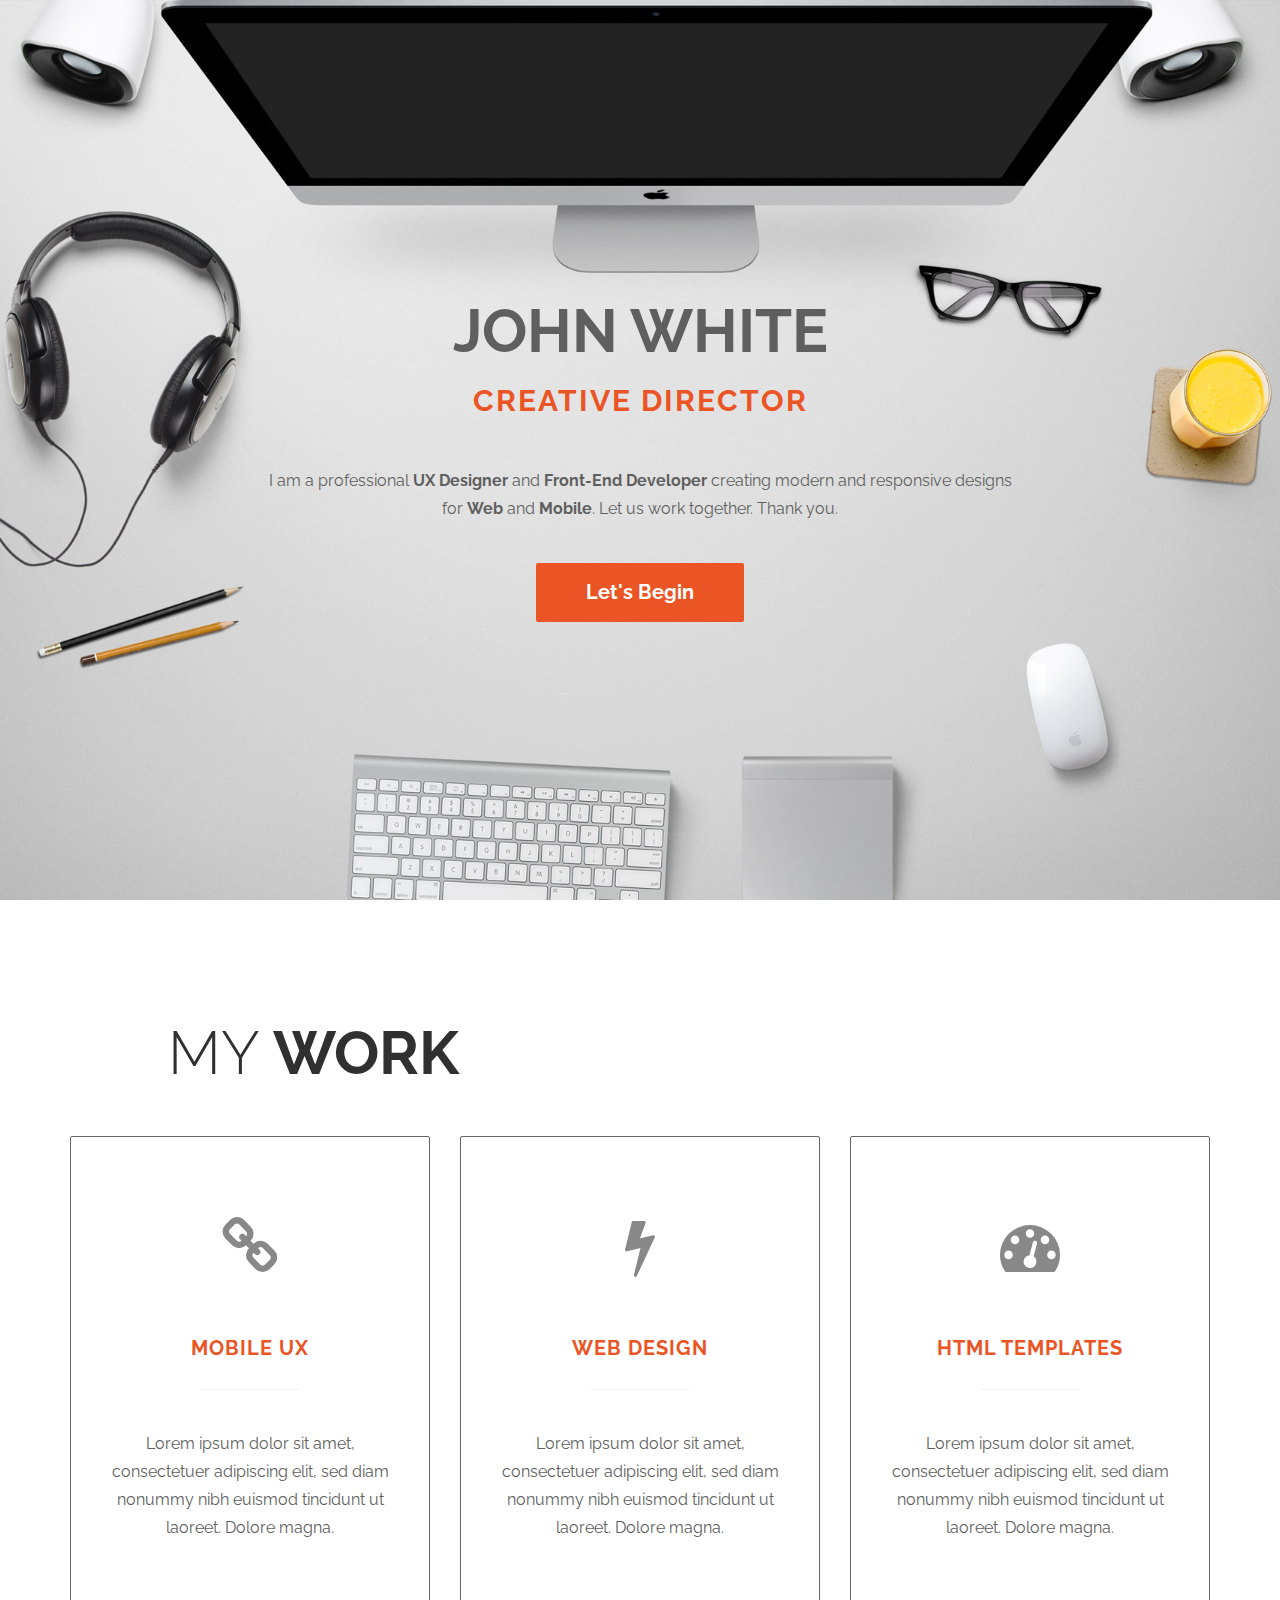
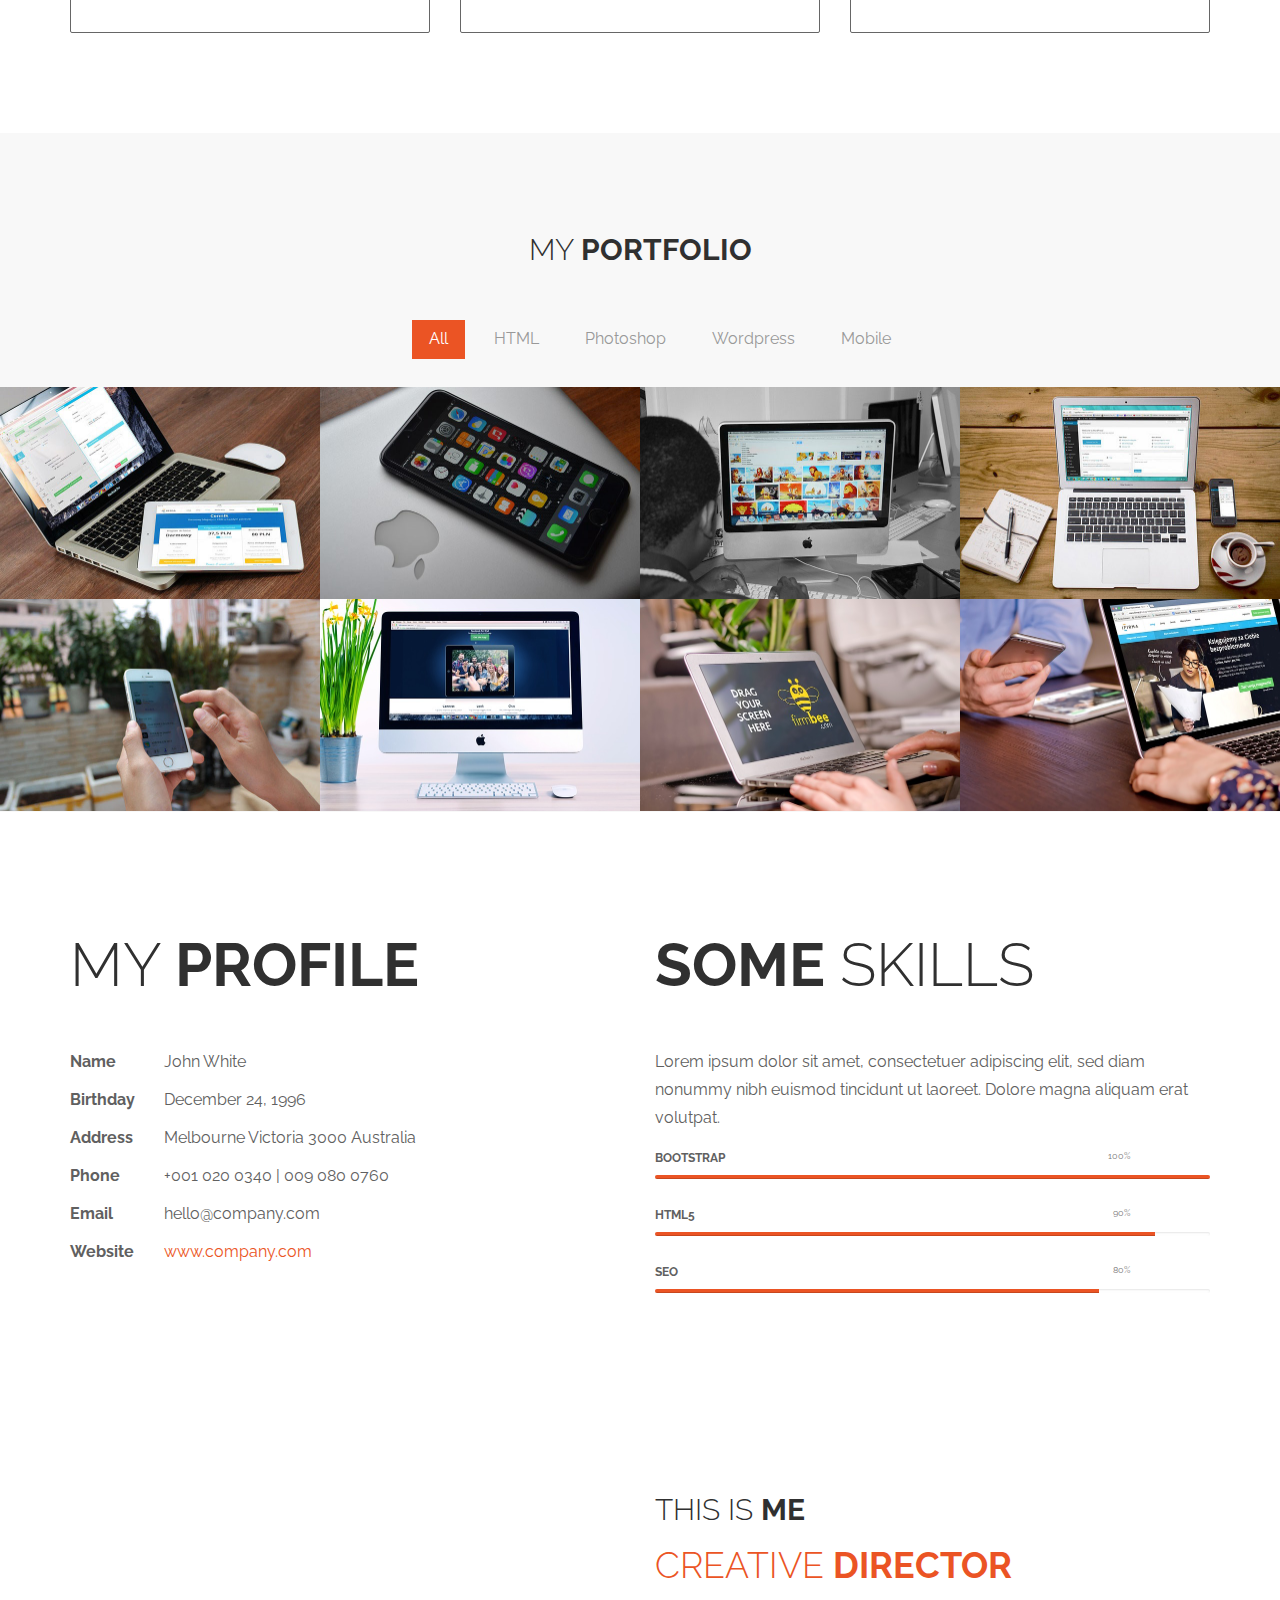
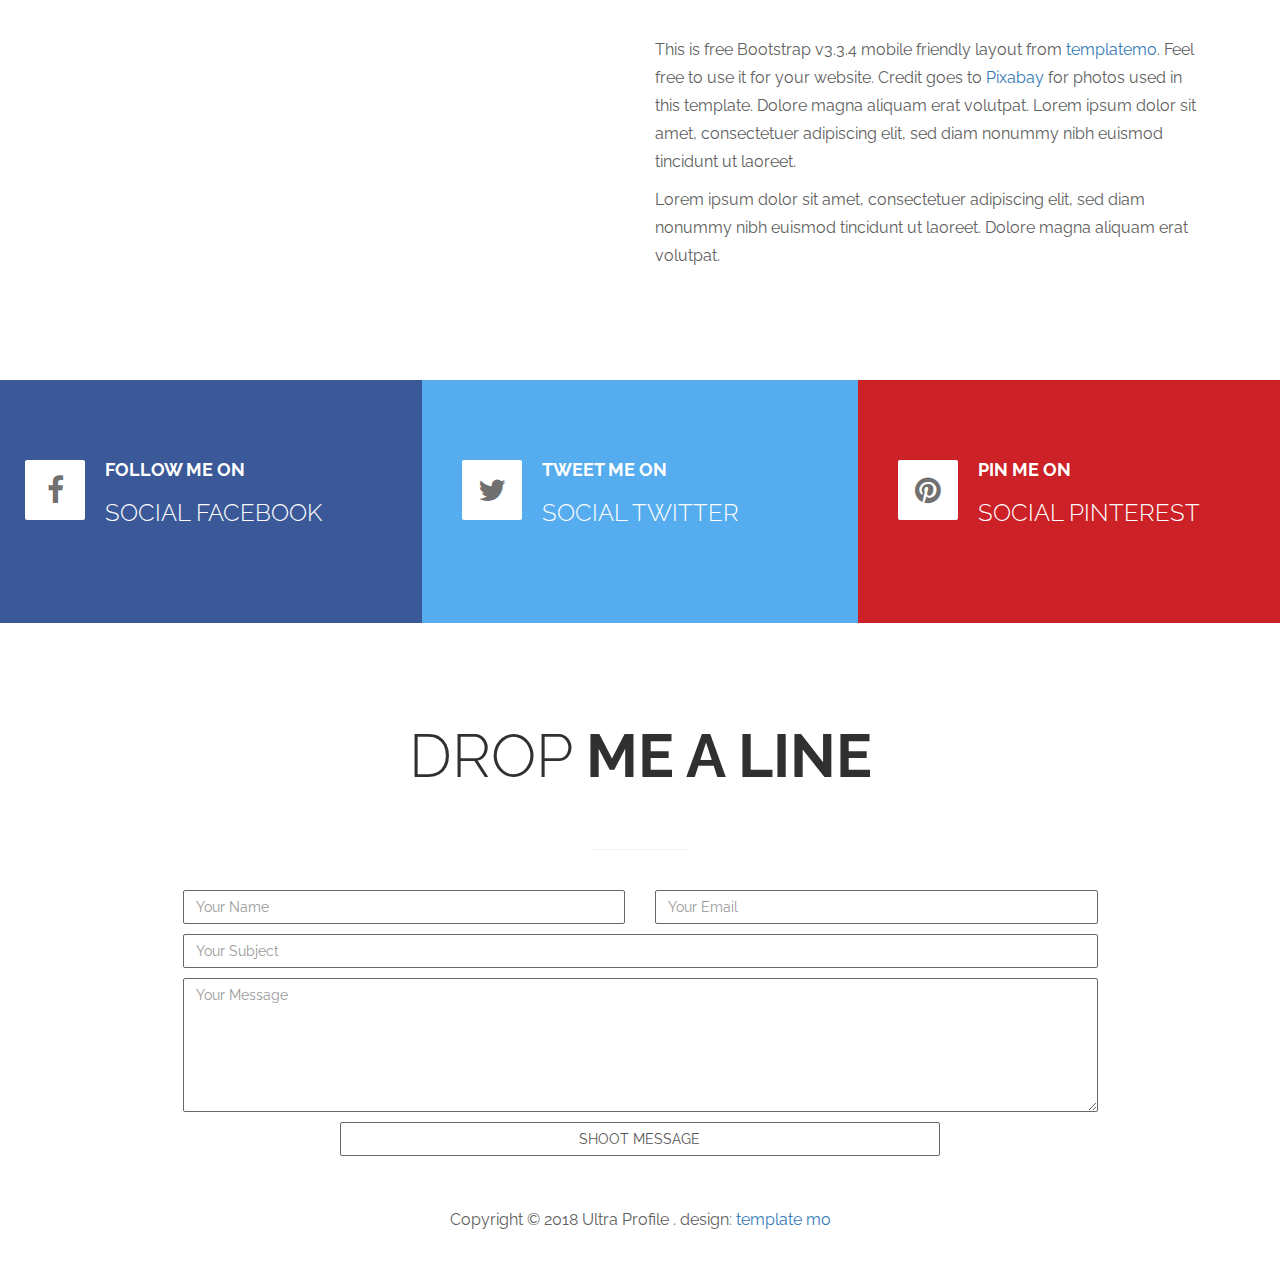
<file: templatemo_464_ultra_profile/index.html>
<!DOCTYPE html>
<html lang="en">
<head>
	<meta charset="utf-8">
	<meta http-equiv="X-UA-Compatible" content="IE=Edge">
	<meta name="viewport" content="width=device-width, initial-scale=1">
	<meta name="keywords" content="">
	<meta name="description" content="">
	<!-- SITE TITLE -->
	<title>Ultra Profile HTML5 Template</title>

	<!-- STYLESHEETS -->
	<link rel="stylesheet" href="css/bootstrap.min.css">
	<link rel="stylesheet" href="css/font-awesome.min.css">
	<link rel="stylesheet" href="css/templatemo-style.css">
	<link href='//fonts.googleapis.com/css?family=Raleway:400,300,600,700' rel='stylesheet' type='text/css'>
<!-- 

Ultra Profile

https://templatemo.com/tm-464-ultra-profile

-->
</head>
<body data-spy="scroll" data-target="#rock-navigation">
	<!-- START NAVIGATION -->
	<div class="navbar navbar-default bs-dos-nav navbar-fixed-top sticky-navigation" role="navigation">
		<div class="container">

			<div class="navbar-header">
				<button class="navbar-toggle" data-toggle="collapse" data-target="#rock-navigation">
					<span class="icon icon-bar"></span>
					<span class="icon icon-bar"></span>
					<span class="icon icon-bar"></span>
				</button>
				<a href="#" class="navbar-brand">Ultra Profile</a>
			</div>
			<nav class="collapse navbar-collapse" id="rock-navigation">
				<ul class="nav navbar-nav navbar-right main-navigation text-uppercase">
					<li><a href="#home" class="smoothScroll">Home</a></li>
					<li><a href="#work" class="smoothScroll">My Work</a></li>
					<li><a href="#portfolio" class="smoothScroll">Portfolio</a></li>
					<li><a href="#resume" class="smoothScroll">Resume</a></li>
					<li><a href="#about" class="smoothScroll">About</a></li>
					<li><a href="#contact" class="smoothScroll">Contact</a></li>
				</ul>
			</nav>

		</div>
	</div>
	<!-- END NAVIGATION -->

	<!-- START HOME -->
	<section id="home" class="templatemo-home">
		<div class="container">
			<div class="row">
				<div class="col-md-2 col-sm-1"></div>
				<div class="col-md-8 col-sm-10">
					<h1 class="tm-home-title"><strong>John White</strong></h1>
					<h2 class="tm-home-subtitle">Creative Director</h2>
					<p>I am a professional <strong>UX Designer</strong> and <strong>Front-End Developer</strong> creating modern and responsive designs for <strong>Web</strong> and <strong>Mobile</strong>. Let us work together. Thank you.</p>
					<a href="#work" class="btn btn-default smoothScroll tm-view-more-btn">Let's Begin</a>
				</div>
				<div class="col-md-2 col-sm-1"></div>
			</div>
		</div>
	</section>
	<!-- END HOME -->

	<!-- START work -->
	<section id="work" class="tm-padding-top-bottom-100">
		<div class="container">
			<div class="row">
				<div class="col-md-offset-1 col-md-11">
					<h2 class="title">My <strong>Work</strong></h2>						
				</div>
				<div class="col-md-4 col-sm-4">
					<div class="work-wrapper">
						<i class="fa fa-link"></i>
						<h3 class="text-uppercase tm-work-h3">Mobile UX</h3>
						<hr>
						<p>Lorem ipsum dolor sit amet, consectetuer adipiscing elit, sed diam nonummy nibh euismod tincidunt ut laoreet. Dolore magna.</p>
					</div>
				</div>
				<div class="col-md-4 col-sm-4">
					<div class="work-wrapper">
						<i class="fa fa-flash"></i>
						<h3 class="text-uppercase tm-work-h3">Web Design</h3>
						<hr>
						<p>Lorem ipsum dolor sit amet, consectetuer adipiscing elit, sed diam nonummy nibh euismod tincidunt ut laoreet. Dolore magna.</p>
					</div>
				</div>
				<div class="col-md-4 col-sm-4">
					<div class="work-wrapper">
						<i class="fa fa-dashboard"></i>
						<h3 class="text-uppercase tm-work-h3">HTML Templates</h3>
						<hr>
						<p>Lorem ipsum dolor sit amet, consectetuer adipiscing elit, sed diam nonummy nibh euismod tincidunt ut laoreet. Dolore magna.</p>
					</div>
				</div>
			</div>
		</div>
	</section>
	<!-- END work -->

	<!-- START PORTFOLIO -->
	<section id="portfolio" class="tm-portfolio">
		<div class="container">
			<div class="row">
				<div class="col-md-12 wow bounce">
					<div class="title">
						<h2 class="tm-portfolio-title">My <strong>Portfolio</strong></h2>
					</div>

					<!-- START ISO SECTION -->
					<div class="iso-section">
						<ul class="filter-wrapper clearfix">
							<li><a href="#" class="opc-main-bg selected" data-filter="*">All</a></li>
							<li><a href="#" class="opc-main-bg" data-filter=".html">HTML</a></li>
							<li><a href="#" class="opc-main-bg" data-filter=".photoshop">Photoshop</a></li>
							<li><a href="#" class="opc-main-bg" data-filter=".wordpress">Wordpress</a></li>
							<li><a href="#" class="opc-main-bg" data-filter=".mobile">Mobile</a></li>
						</ul>
						<div class="iso-box-section">
							<div class="iso-box-wrapper col4-iso-box">
								<div class="iso-box html photoshop wordpress mobile col-md-3 col-sm-3 col-xs-12">
									<div class="portfolio-thumb">
										<img src="images/portfolio-img1.jpg" class="fluid-img" alt="portfolio img">
										<div class="portfolio-overlay">
											<h3 class="portfolio-item-title">UX Design</h3>
											<p>Lorem ipsum dolor sit amet, consectetuer adipiscing elit, sed diam nonumm.</p>
										</div>
									</div>
								</div>
								<div class="iso-box html wordpress mobile col-md-3 col-sm-3 col-xs-12">
									<div class="portfolio-thumb">
										<img src="images/portfolio-img2.jpg" class="fluid-img" alt="portfolio img">
										<div class="portfolio-overlay">
											<h3 class="portfolio-item-title">UX Design</h3>
											<p>Lorem ipsum dolor sit amet, consectetuer adipiscing elit, sed diam nonumm.</p>
										</div>
									</div>
								</div>
								<div class="iso-box wordpress col-md-3 col-sm-3 col-xs-12">
									<div class="portfolio-thumb">
										<img src="images/portfolio-img3.jpg" class="fluid-img" alt="portfolio img">
										<div class="portfolio-overlay">
											<h3 class="portfolio-item-title">UX Design</h3>
											<p>Lorem ipsum dolor sit amet, consectetuer adipiscing elit, sed diam nonumm.</p>
										</div>
									</div>
								</div>
								<div class="iso-box html mobile col-md-3 col-sm-3 col-xs-12">
									<div class="portfolio-thumb">
										<img src="images/portfolio-img4.jpg" class="fluid-img" alt="portfolio img">
										<div class="portfolio-overlay">
											<h3 class="portfolio-item-title">UX Design</h3>
											<p>Lorem ipsum dolor sit amet, consectetuer adipiscing elit, sed diam nonumm.</p>
										</div>
									</div>
								</div>
								<div class="iso-box wordpress col-md-3 col-sm-3 col-xs-12">
									<div class="portfolio-thumb">
										<img src="images/portfolio-img5.jpg" class="fluid-img" alt="portfolio img">
										<div class="portfolio-overlay">
											<h3 class="portfolio-item-title">UX Design</h3>
											<p>Lorem ipsum dolor sit amet, consectetuer adipiscing elit, sed diam nonumm.</p>
										</div>
									</div>
								</div>
								<div class="iso-box html photoshop col-md-3 col-sm-3 col-xs-12">
									<div class="portfolio-thumb">
										<img src="images/portfolio-img6.jpg" class="fluid-img" alt="portfolio img">
										<div class="portfolio-overlay">
											<h3 class="portfolio-item-title">UX Design</h3>
											<p>Lorem ipsum dolor sit amet, consectetuer adipiscing elit, sed diam nonumm.</p>
										</div>
									</div>
								</div>
								<div class="iso-box photoshop col-md-3 col-sm-3 col-xs-12">
									<div class="portfolio-thumb">
										<img src="images/portfolio-img7.jpg" class="fluid-img" alt="portfolio img">
										<div class="portfolio-overlay">
											<h3 class="portfolio-item-title">UX Design</h3>
											<p>Lorem ipsum dolor sit amet, consectetuer adipiscing elit, sed diam nonumm.</p>
										</div>
									</div>
								</div>
								<div class="iso-box wordpress col-md-3 col-sm-3 col-xs-12">
									<div class="portfolio-thumb">
										<img src="images/portfolio-img8.jpg" class="fluid-img" alt="portfolio img">
										<div class="portfolio-overlay">
											<h3 class="portfolio-item-title">UX Design</h3>
											<p>Lorem ipsum dolor sit amet, consectetuer adipiscing elit, sed diam nonumm.</p>
										</div>
									</div>
								</div>
							</div>
						</div>
					</div>
				</div>
			</div>
		</div>
	</section>
	<!-- END PORTFOLIO -->

	<!-- START RESUME -->
	<section id="resume" class="tm-padding-top-bottom-100">
		<div class="container">
			<div class="row">
				<div class="col-md-6 col-sm-6">					
					<h2 class="title">My <strong>Profile</strong></h2>
					<p><span class="tm-info-label">Name</span> John White</p>
					<p><span class="tm-info-label">Birthday</span> December 24, 1996</p>
					<p><span class="tm-info-label">Address</span> Melbourne Victoria 3000 Australia</p>
					<p><span class="tm-info-label">Phone</span> +001 020 0340 | 009 080 0760</p>
					<p><span class="tm-info-label">Email</span> hello@company.com</p>
					<p><span class="tm-info-label">Website</span> <a href="#" class="tm-red-text">www.company.com</a></p>
				</div>
				<div class="col-md-6 col-sm-6">
					<h2 class="title"><strong>Some</strong> Skills</h2>
					<p>Lorem ipsum dolor sit amet, consectetuer adipiscing elit, sed diam nonummy nibh euismod tincidunt ut laoreet. Dolore magna aliquam erat volutpat.</p>
					<h4 class="tm-progress-label">Bootstrap <small class="progress-percent-small">100%</small></h4>
					<div class="progress tm-progress">
						<div class="progress-bar progress-bar-danger" role="progressbar" aria-valuenow="100" aria-valuemin="0" aria-valuemax="100" style="width: 100%;"></div>
					</div>
					<h4 class="tm-progress-label">HTML5 <small class="progress-percent-small">90%</small></h4>
					<div class="progress tm-progress">
						<div class="progress-bar progress-bar-danger" role="progressbar" aria-valuenow="90" aria-valuemin="0" aria-valuemax="100" style="width: 90%;"></div>
					</div>
					<h4 class="tm-progress-label">SEO <small class="progress-percent-small">80%</small></h4>
					<div class="progress tm-progress">
						<div class="progress-bar progress-bar-danger" role="progressbar" aria-valuenow="80" aria-valuemin="0" aria-valuemax="100" style="width: 80%;"></div>
					</div>
				</div>
			</div>
		</div>
	</section>
	<!-- END RESUME -->

	<!-- START ABOUT -->
	<section id="about" class="tm-about">
		<div class="container">
			<div class="row">
				<div class="col-md-offset-6 col-md-6 col-sm-offset-6 col-sm-7">
					<div class="title">
						<h2>This is <strong>me</strong></h2>
						<h1 class="tm-red-text">Creative <strong>Director</strong></h1>
					</div>
					<p>This is free Bootstrap v3.3.4 mobile friendly layout from <a rel="nofollow" href="https://templatemo.com">templatemo</a>. Feel free to use it for your website. Credit goes to <a rel="nofollow" href="https://pixabay.com">Pixabay</a> for photos used in this template. Dolore magna aliquam erat volutpat. Lorem ipsum dolor sit amet, consectetuer adipiscing elit, sed diam nonummy nibh euismod tincidunt ut laoreet.</p>
					<p>Lorem ipsum dolor sit amet, consectetuer adipiscing elit, sed diam nonummy nibh euismod tincidunt ut laoreet. Dolore magna aliquam erat volutpat.</p>
				</div>
			</div>
		</div>
	</section>
	<!-- END ABOUT -->

	<!-- START SOCIAL -->
	<section id="social" class="tm-social">
		<div class="container">
			<div class="row">
				<div class="col-md-4 col-sm-4 wow rotateInUpLeft" data-wow-delay="0.3s">
					<div class="media facebook">
						<a href="#">
							<div class="media-object pull-left">
								<i class="fa fa-facebook"></i>
							</div>
							<div class="media-body">
								<h4 class="media-heading tm-social-title">Follow me on</h4>
								<h3>Social Facebook</h3>
							</div>
						</a>
					</div>
				</div>
				<div class="col-md-4 col-sm-4 wow rotateInUpLeft" data-wow-delay="0.6s">
					<div class="media twitter">
						<a href="#">
							<div class="media-object pull-left">
								<i class="fa fa-twitter"></i>
							</div>
							<div class="media-body">
								<h4 class="media-heading tm-social-title">Tweet me on</h4>
								<h3>Social Twitter</h3>
							</div>
						</a>
					</div>
				</div>
				<div class="col-md-4 col-sm-4 wow rotateInUpLeft" data-wow-delay="0.9s">
					<div class="media pinterest">
						<a href="#">
							<div class="media-object pull-left">
								<i class="fa fa-pinterest"></i>
							</div>
							<div class="media-body">
								<h4 class="media-heading tm-social-title">Pin me on</h4>
								<h3>Social Pinterest</h3>
							</div>
						</a>
					</div>
				</div>
			</div>
		</div>
	</section>
	<!-- END SOCIAL -->

	<!-- START CONTACT -->
	<section id="contact" class="tm-contact">
		<div class="container">
			<div class="row">
				<div class="col-md-12">					
					<h2 class="title">Drop <strong>me a line</strong></h2>
					<hr>					
				</div>
				<div class="col-md-1 col-sm-1"></div>
				<div class="col-md-10 col-sm-10">
					<form action="#" method="post">
						<div class="col-md-6 col-sm-6">
							<input class="form-control" type="text" placeholder="Your Name">
						</div>
						<div class="col-md-6 col-sm-6">
							<input class="form-control" type="email" placeholder="Your Email">
						</div>
						<div class="col-md-12 col-sm-12">
							<input class="form-control" type="text" placeholder="Your Subject">
							<textarea class="form-control" placeholder="Your Message" rows="6"></textarea>
						</div>
						<div class="col-md-offset-2 col-md-8 col-sm-offset-2 col-sm-8">
							<input class="form-control" type="submit" value="SHOOT MESSAGE">
						</div>
					</form>
				</div>
				<div class="col-md-1 col-sm-1"></div>
				<div class="col-md-12 col-sm-12">
					<p>Copyright &copy; 2018 Ultra Profile
                    . design: <a rel="nofollow noopener" href="https://templatemo.com">template mo</a></p>
				</div>
			</div>
		</div>
	</section>
	<!-- END CONTACT -->
	<script src="js/jquery.js"></script>
	<script src="js/bootstrap.min.js"></script>
	<script src="js/smoothscroll.js"></script>
	<script src="js/jquery.nav.js"></script>
	<script src="js/isotope.js"></script>
	<script src="js/imagesloaded.min.js"></script>
	<script src="js/custom.js"></script>
</body>
</html>
</file>
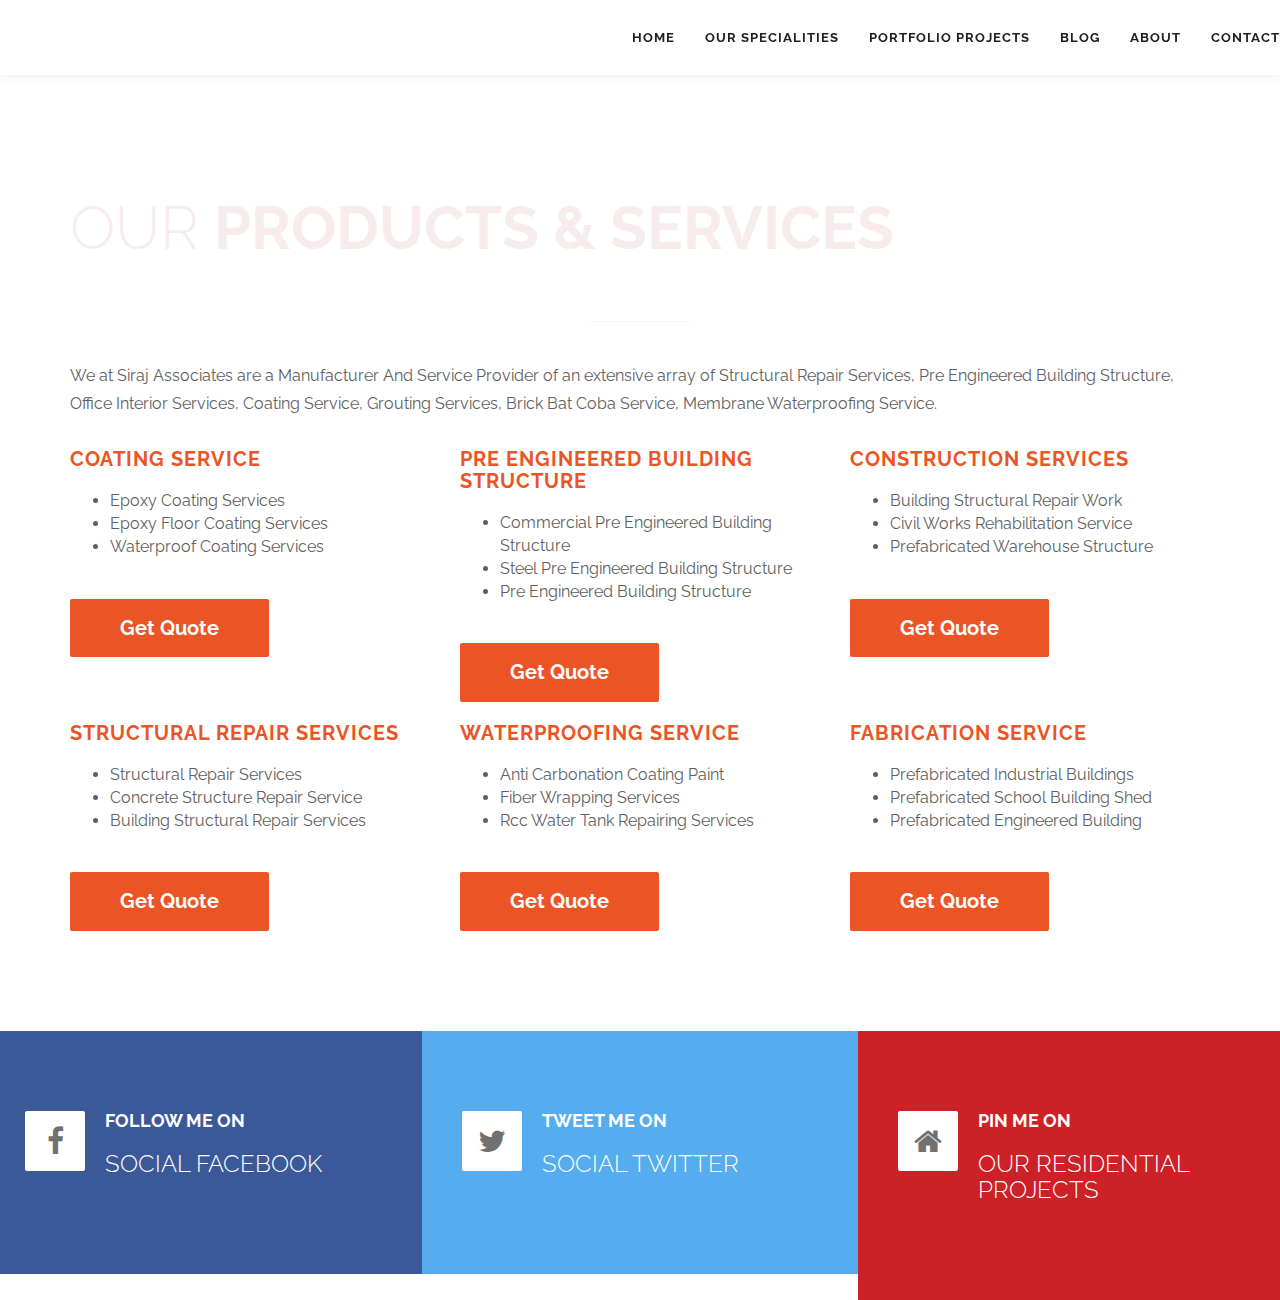
<file: product.html>
<!DOCTYPE html>
<html lang="en">
<head>
    <meta charset="utf-8">
    <meta http-equiv="X-UA-Compatible" content="IE=Edge">
    <meta name="viewport" content="width=device-width, initial-scale=1">
    <meta name="keywords" content="">
    <meta name="description" content="">
    <!-- SITE TITLE -->
    <title>Siraj Associates - Products & Services</title>
    <!-- STYLESHEETS -->
    <link rel="stylesheet" href="css/bootstrap.min.css">
    <link rel="stylesheet" href="css/font-awesome.min.css">
    <link rel="stylesheet" href="css/templatemo-style.css">
    <link href='//fonts.googleapis.com/css?family=Raleway:400,300,600,700' rel='stylesheet' type='text/css'>
</head>
<body data-spy="scroll" data-target="#rock-navigation">
    <!-- START NAVIGATION -->
    <div class="navbar navbar-default bs-dos-nav navbar-fixed-top sticky-navigation" role="navigation">
        <!-- Copy your existing navigation here -->
        <nav class="collapse navbar-collapse" id="rock-navigation">
				<ul class="nav navbar-nav navbar-right main-navigation text-uppercase">
					<li><a href="#home" class="smoothScroll">Home</a></li>
					<li><a href="#work" class="smoothScroll">Our Specialities</a></li>
					<li><a href="#portfolio" class="smoothScroll">Portfolio Projects</a></li>
					<li><a href="#resume" class="smoothScroll">Blog</a></li>
					<li><a href="#about" class="smoothScroll">About</a></li>
					<li><a href="#contact" class="smoothScroll">Contact</a></li>
				</ul>
			</nav>
    </div>
    <!-- END NAVIGATION -->

    <!-- START PRODUCTS & SERVICES -->
    <section id="products-services" class="tm-padding-top-bottom-100">
        <div class="container">
            <div class="row">
                <div class="col-md-12">
                    <h2 class="title">Our <strong>Products & Services</strong></h2>
                    <hr>
                </div>
            </div>
            <div class="row">
                <div class="col-md-12">
                    <p>We at Siraj Associates are a Manufacturer And Service Provider of an extensive array of Structural Repair Services, Pre Engineered Building Structure, Office Interior Services, Coating Service, Grouting Services, Brick Bat Coba Service, Membrane Waterproofing Service.</p>
                </div>
            </div>
            <!-- Copy the rest of the Products & Services content here -->
            <div class="row">
            <div class="col-md-4 col-sm-6">
                <div class="service-wrapper">
                    <div class="service-img-placeholder"></div>
                    <h3 class="text-uppercase tm-work-h3">Coating Service</h3>
                    <ul>
                        <li>Epoxy Coating Services</li>
                        <li>Epoxy Floor Coating Services</li>
                        <li>Waterproof Coating Services</li>
                    </ul>
                    <a href="#" class="btn btn-default tm-view-more-btn">Get Quote</a>
                </div>
            </div>
            <div class="col-md-4 col-sm-6">
                <div class="service-wrapper">
                    <div class="service-img-placeholder"></div>
                    <h3 class="text-uppercase tm-work-h3">Pre Engineered Building Structure</h3>
                    <ul>
                        <li>Commercial Pre Engineered Building Structure</li>
                        <li>Steel Pre Engineered Building Structure</li>
                        <li>Pre Engineered Building Structure</li>
                    </ul>
                    <a href="#" class="btn btn-default tm-view-more-btn">Get Quote</a>
                </div>
            </div>
            <div class="col-md-4 col-sm-6">
                <div class="service-wrapper">
                    <div class="service-img-placeholder"></div>
                    <h3 class="text-uppercase tm-work-h3">Construction Services</h3>
                    <ul>
                        <li>Building Structural Repair Work</li>
                        <li>Civil Works Rehabilitation Service</li>
                        <li>Prefabricated Warehouse Structure</li>
                    </ul>
                    <a href="#" class="btn btn-default tm-view-more-btn">Get Quote</a>
                </div>
            </div>
        </div>
        <div class="row">
            <div class="col-md-4 col-sm-6">
                <div class="service-wrapper">
                    <div class="service-img-placeholder"></div>
                    <h3 class="text-uppercase tm-work-h3">Structural Repair Services</h3>
                    <ul>
                        <li>Structural Repair Services</li>
                        <li>Concrete Structure Repair Service</li>
                        <li>Building Structural Repair Services</li>
                    </ul>
                    <a href="#" class="btn btn-default tm-view-more-btn">Get Quote</a>
                </div>
            </div>
            <div class="col-md-4 col-sm-6">
                <div class="service-wrapper">
                    <div class="service-img-placeholder"></div>
                    <h3 class="text-uppercase tm-work-h3">Waterproofing Service</h3>
                    <ul>
                        <li>Anti Carbonation Coating Paint</li>
                        <li>Fiber Wrapping Services</li>
                        <li>Rcc Water Tank Repairing Services</li>
                    </ul>
                    <a href="#" class="btn btn-default tm-view-more-btn">Get Quote</a>
                </div>
            </div>
            <div class="col-md-4 col-sm-6">
                <div class="service-wrapper">
                    <div class="service-img-placeholder"></div>
                    <h3 class="text-uppercase tm-work-h3">Fabrication Service</h3>
                    <ul>
                        <li>Prefabricated Industrial Buildings</li>
                        <li>Prefabricated School Building Shed</li>
                        <li>Prefabricated Engineered Building</li>
                    </ul>
                    <a href="#" class="btn btn-default tm-view-more-btn">Get Quote</a>
                </div>
            </div>
        </div>
        </div>
    </section>
    <!-- END PRODUCTS & SERVICES -->

    <section id="social" class="tm-social">
		<div class="container">
			<div class="row">
				<div class="col-md-4 col-sm-4 wow rotateInUpLeft" data-wow-delay="0.3s">
					<div class="media facebook">
						<a href="#">
							<div class="media-object pull-left">
								<i class="fa fa-facebook"></i>
							</div>
							<div class="media-body">
								<h4 class="media-heading tm-social-title">Follow me on</h4>
								<h3>Social Facebook</h3>
							</div>
						</a>
					</div>
				</div>
				<div class="col-md-4 col-sm-4 wow rotateInUpLeft" data-wow-delay="0.6s">
					<div class="media twitter">
						<a href="#">
							<div class="media-object pull-left">
								<i class="fa fa-twitter"></i>
							</div>
							<div class="media-body">
								<h4 class="media-heading tm-social-title">Tweet me on</h4>
								<h3>Social Twitter</h3>
							</div>
						</a>
					</div>
				</div>
				<div class="col-md-4 col-sm-4 wow rotateInUpLeft" data-wow-delay="0.9s">
					<div class="media pinterest">
						<a href="#">
							<div class="media-object pull-left">
								<i class="fa fa-home"></i>
							</div>
							<div class="media-body">
								<h4 class="media-heading tm-social-title">Pin me on</h4>
								<h3>Our Residential Projects</h3>
							</div>
						</a>
					</div>
				</div>
			</div>
		</div>
	</section>
	<!-- END SOCIAL -->

    <!-- SCRIPTS -->
    <script src="js/jquery.js"></script>
    <script src="js/bootstrap.min.js"></script>
    <script src="js/smoothscroll.js"></script>
    <script src="js/jquery.nav.js"></script>
    <script src="js/isotope.js"></script>
    <script src="js/imagesloaded.min.js"></script>
    <script src="js/custom.js"></script>
</body>
</html>
</file>
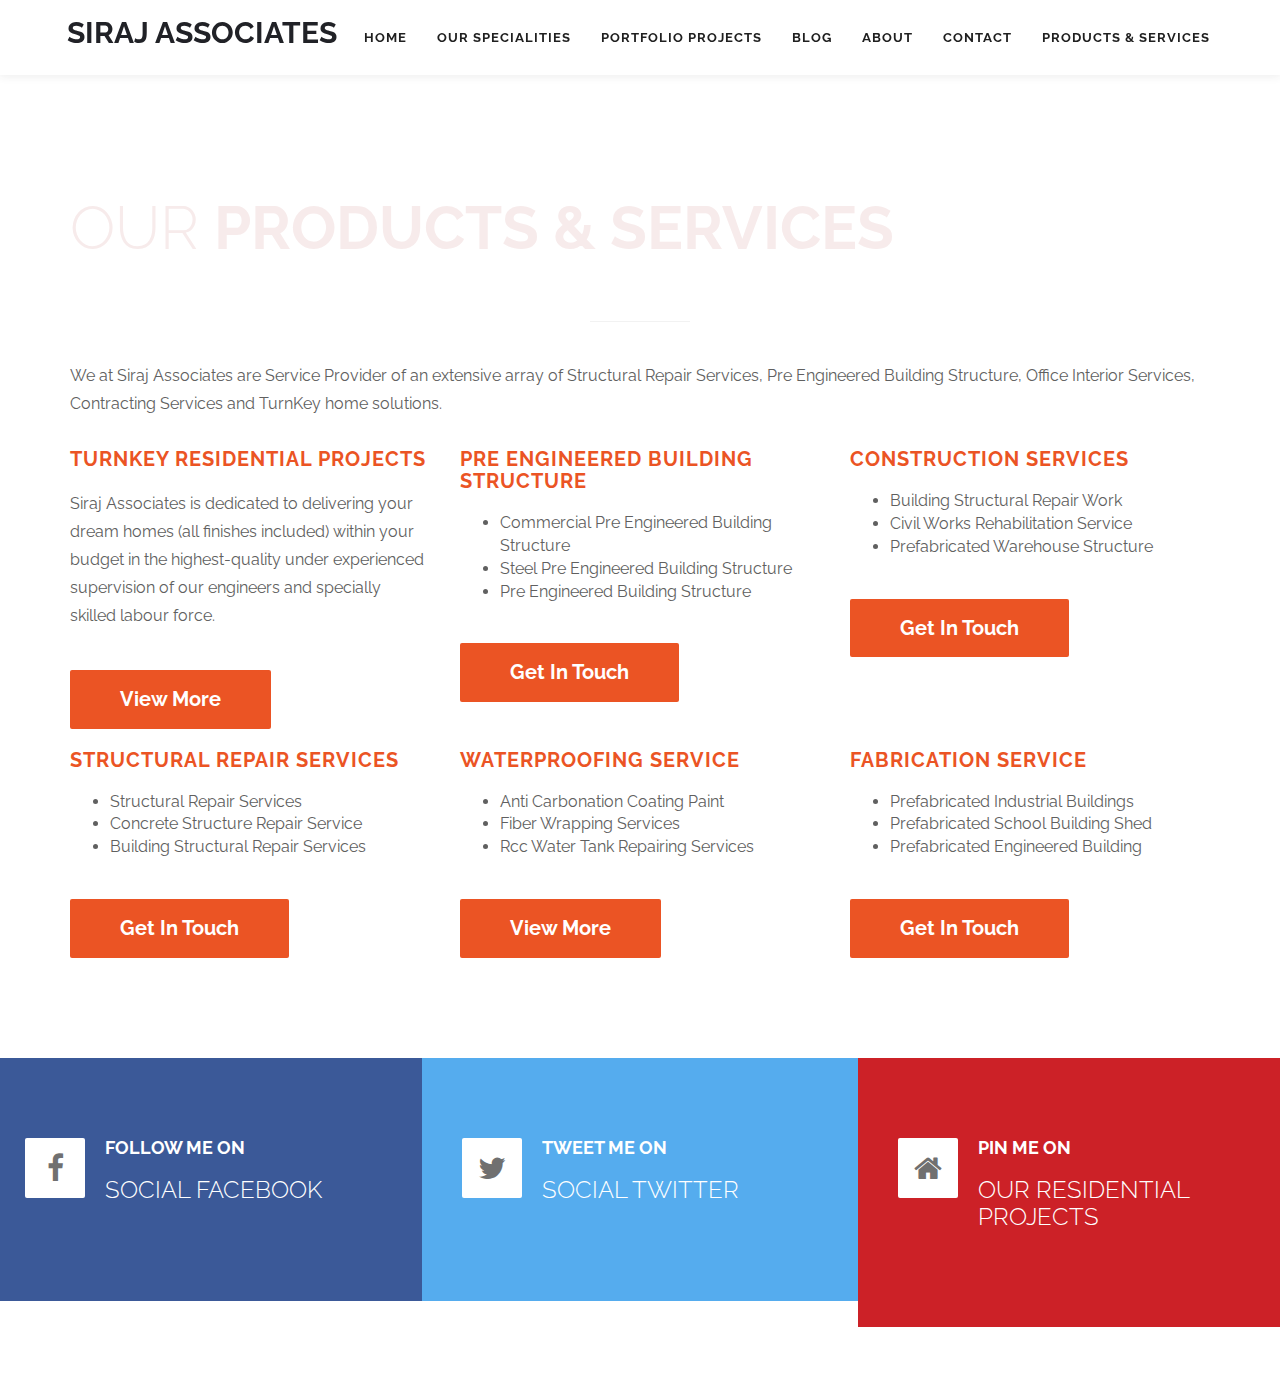
<file: products.html>
<!DOCTYPE html>
<html lang="en">
<head>
    <meta charset="utf-8">
    <meta http-equiv="X-UA-Compatible" content="IE=Edge">
    <meta name="viewport" content="width=device-width, initial-scale=1">
    <meta name="keywords" content="">
    <meta name="description" content="">
    <!-- SITE TITLE -->
    <title>Siraj Associates - Products & Services</title>
    <!-- STYLESHEETS -->
    <link rel="stylesheet" href="css/bootstrap.min.css">
    <link rel="stylesheet" href="css/font-awesome.min.css">
    <link rel="stylesheet" href="css/templatemo-style.css">
    <link href='//fonts.googleapis.com/css?family=Raleway:400,300,600,700' rel='stylesheet' type='text/css'>
</head>
<body data-spy="scroll" data-target="#rock-navigation">
    <!-- START NAVIGATION -->
    <div class="navbar navbar-default bs-dos-nav navbar-fixed-top sticky-navigation" role="navigation">
        <div class="container">
            <div class="navbar-header">
                <button class="navbar-toggle" data-toggle="collapse" data-target="#rock-navigation">
                    <span class="icon icon-bar"></span>
                    <span class="icon icon-bar"></span>
                    <span class="icon icon-bar"></span>
                </button>
                <a href="#" class="navbar-brand">SIRAJ ASSOCIATES</a>
            </div>
            <nav class="collapse navbar-collapse" id="rock-navigation">
                <ul class="nav navbar-nav navbar-right main-navigation text-uppercase">
                    <li><a href="index.html#home">Home</a></li>
                    <li><a href="index.html#work">Our Specialities</a></li>
                    <li><a href="index.html#portfolio">Portfolio Projects</a></li>
                    <li><a href="index.html#resume">Blog</a></li>
                    <li><a href="index.html#about">About</a></li>
                    <li><a href="index.html#contact">Contact</a></li>
                    <li><a href="products.html">Products & Services</a></li>
                </ul>
            </nav>
        </div>
    </div>
    <!-- END NAVIGATION -->

    <!-- START PRODUCTS & SERVICES -->
    <section id="products-services" class="tm-padding-top-bottom-100">
        <div class="container">
            <div class="row">
                <div class="col-md-12">
                    <h2 class="title">Our <strong>Products & Services</strong></h2>
                    <hr>
                </div>
            </div>
            <div class="row">
                <div class="col-md-12">
                    <p>We at Siraj Associates are Service Provider of an extensive array of Structural Repair Services, Pre Engineered Building Structure, Office Interior Services, Contracting Services and TurnKey home solutions.</p>
                </div>
            </div>
            <!-- Copy the rest of the Products & Services content here -->
            <div class="row">
                <div class="col-md-4 col-sm-6">
                    <div class="service-wrapper">
                        <div class="service-img-placeholder"></div>
                        <h3 class="text-uppercase tm-work-h3">Turnkey Residential Projects</h3>
                        <p>Siraj Associates is dedicated to delivering your dream homes (all finishes included) within your budget in the highest-quality under experienced supervision of our engineers and specially skilled labour force.</p>
                        <a href="https://www.behance.net/gallery/204777615/Residential-projects" class="btn btn-default tm-view-more-btn">View More</a>
                    </div>
                </div>
                <div class="col-md-4 col-sm-6">
                    <div class="service-wrapper">
                        <div class="service-img-placeholder"></div>
                        <h3 class="text-uppercase tm-work-h3">Pre Engineered Building Structure</h3>
                        <ul>
                            <li>Commercial Pre Engineered Building Structure</li>
                            <li>Steel Pre Engineered Building Structure</li>
                            <li>Pre Engineered Building Structure</li>
                        </ul>
                        <a href="#" class="btn btn-default tm-view-more-btn">Get In Touch</a>
                    </div>
                </div>
                <div class="col-md-4 col-sm-6">
                    <div class="service-wrapper">
                        <div class="service-img-placeholder"></div>
                        <h3 class="text-uppercase tm-work-h3">Construction Services</h3>
                        <ul>
                            <li>Building Structural Repair Work</li>
                            <li>Civil Works Rehabilitation Service</li>
                            <li>Prefabricated Warehouse Structure</li>
                        </ul>
                        <a href="#" class="btn btn-default tm-view-more-btn">Get In Touch</a>
                    </div>
                </div>
            </div>
            <div class="row">
                <div class="col-md-4 col-sm-6">
                    <div class="service-wrapper">
                        <div class="service-img-placeholder"></div>
                        <h3 class="text-uppercase tm-work-h3">Structural Repair Services</h3>
                        <ul>
                            <li>Structural Repair Services</li>
                            <li>Concrete Structure Repair Service</li>
                            <li>Building Structural Repair Services</li>
                        </ul>
                        <a href="#" class="btn btn-default tm-view-more-btn">Get In Touch</a>
                    </div>
                </div>
                <div class="col-md-4 col-sm-6">
                    <div class="service-wrapper">
                        <div class="service-img-placeholder"></div>
                        <h3 class="text-uppercase tm-work-h3">Waterproofing Service</h3>
                        <ul>
                            <li>Anti Carbonation Coating Paint</li>
                            <li>Fiber Wrapping Services</li>
                            <li>Rcc Water Tank Repairing Services</li>
                        </ul>
                        <a href="https://www.behance.net/gallery/204764193/Waterproofing" class="btn btn-default tm-view-more-btn">View More</a>
                    </div>
                </div>
                <div class="col-md-4 col-sm-6">
                    <div class="service-wrapper">
                        <div class="service-img-placeholder"></div>
                        <h3 class="text-uppercase tm-work-h3">Fabrication Service</h3>
                        <ul>
                            <li>Prefabricated Industrial Buildings</li>
                            <li>Prefabricated School Building Shed</li>
                            <li>Prefabricated Engineered Building</li>
                        </ul>
                        <a href="#" class="btn btn-default tm-view-more-btn">Get In Touch</a>
                    </div>
                </div>
            </div>
        </div>
    </section>
    <!-- END PRODUCTS & SERVICES -->

    <section id="social" class="tm-social">
        <div class="container">
            <div class="row">
                <div class="col-md-4 col-sm-4 wow rotateInUpLeft" data-wow-delay="0.3s">
                    <div class="media facebook">
                        <a href="#">
                            <div class="media-object pull-left">
                                <i class="fa fa-facebook"></i>
                            </div>
                            <div class="media-body">
                                <h4 class="media-heading tm-social-title">Follow me on</h4>
                                <h3>Social Facebook</h3>
                            </div>
                        </a>
                    </div>
                </div>
                <div class="col-md-4 col-sm-4 wow rotateInUpLeft" data-wow-delay="0.6s">
                    <div class="media twitter">
                        <a href="#">
                            <div class="media-object pull-left">
                                <i class="fa fa-twitter"></i>
                            </div>
                            <div class="media-body">
                                <h4 class="media-heading tm-social-title">Tweet me on</h4>
                                <h3>Social Twitter</h3>
                            </div>
                        </a>
                    </div>
                </div>
                <div class="col-md-4 col-sm-4 wow rotateInUpLeft" data-wow-delay="0.9s">
                    <div class="media pinterest">
                        <a href="#">
                            <div class="media-object pull-left">
                                <i class="fa fa-home"></i>
                            </div>
                            <div class="media-body">
                                <h4 class="media-heading tm-social-title">Pin me on</h4>
                                <h3>Our Residential Projects</h3>
                            </div>
                        </a>
                    </div>
                </div>
            </div>
        </div>
    </section>
    <!-- END SOCIAL -->

    <!-- SCRIPTS -->
    <script src="js/jquery.js"></script>
    <script src="js/bootstrap.min.js"></script>
    <script src="js/smoothscroll.js"></script>
    <script src="js/jquery.nav.js"></script>
    <script src="js/isotope.js"></script>
    <script src="js/imagesloaded.min.js"></script>
    <script src="js/custom.js"></script>
    <script>
    $(document).ready(function() {
        // Check for hash in URL and scroll to it
        var hash = window.location.hash;
        if (hash) {
            if ($(hash).length) {
                $('html, body').animate({
                    scrollTop: $(hash).offset().top
                }, 1000);
            }
        }
    });
    </script>
</body>
</html>
</file>
<file: templatemo_464_ultra_profile/css/templatemo-style.css>
/*

Ultra Profile

https://templatemo.com/tm-464-ultra-profile

*/

body {
  background: #ffffff;
  font-family: 'Raleway', sans-serif;
  font-size: 16px;
  color: #606060;
  position: relative;
}
html, body {
  width: 100%;
  overflow-x: hidden;
}
h1,h2,h3 { font-weight: 300; }
p { line-height: 28px; }
hr {
  border-color: #f2f2f2;
  width: 100px;
  margin-bottom: 40px;
}
.title {
  color: #303030;
  font-size: 60px;
  padding-bottom: 40px;
  text-transform: uppercase;
}

/* START NAVIGATION */
.sticky-navigation { opacity: 0; }
.navbar-default {
  background: #fff;
  border: none;
  -webkit-box-shadow: 0 2px 8px 0 rgba(50, 50, 50, 0.08);
          box-shadow: 0 2px 8px 0 rgba(50, 50, 50, 0.08);
  margin: 0;
  padding: 0;
}
.navbar-default .navbar-brand {
  color: #212227;
  font-weight: bold;
  font-size: 30px;
  line-height: 45px;
  padding: 10px 0 0 12px;
}
.navbar-default .navbar-nav li a {
  color: #202020;
  font-size: 13px;
  font-weight: bold;
  line-height: 45px;
  letter-spacing: 1px;
}
.navbar-default .navbar-nav li a:hover { color: #eb5424; }
.navbar-default .navbar-nav > li > a:hover,
.navbar-default .navbar-nav > li > a:focus {
  color: #eb5424;
  background-color: transparent;
}
.navbar-default .navbar-nav > .active > a,
.navbar-default .navbar-nav > .active > a:hover,
.navbar-default .navbar-nav > .active > a:focus {
  color: #eb5424;
  background-color: transparent;
}
.navbar-default .navbar-toggle {
  border: none;
  padding-top: 10px;
}
.navbar-default .navbar-toggle .icon-bar {
  background: #eb5424;
  border-color: transparent;
}
.navbar-default .navbar-toggle:hover,
.navbar-default .navbar-toggle:focus { background-color: transparent }
/* END NAVIGATION */

/* START HOME */
.templatemo-home {
  background: url('../images/home-bg.jpg');
  background-size: cover;
  background-attachment: fixed;
  background-position: center center;
  color: #5f5f5f;
  display: -webkit-box;
  display: -webkit-flex;
  display: -ms-flexbox;
  display: flex;
  -webkit-box-align: center;
  -webkit-align-items: center;
      -ms-flex-align: center;
          align-items: center;
  text-align: center;  
  height: 100vh;
}
.tm-home-title,
 .tm-home-subtitle {
  text-transform: uppercase;
 }
.tm-home-title { font-size: 60px; }
.tm-home-subtitle {
  color: #eb5424;
  font-weight: bold;
  padding-bottom: 40px;
  letter-spacing: 2px;
}
.tm-view-more-btn {
  background: #eb5424;
  color: #ffffff;
  border: none;
  border-radius: 2px;
  font-size: 20px;
  font-weight: 700;
  margin-top: 30px;
  padding: 15px 50px;
  -webkit-transition: all 0.6s ease-in;
          transition: all 0.6s ease-in;
}
.tm-view-more-btn:hover {
  background: #ffffff;
  color: #eb5424;
}
/* END HOME */

/* START WORK */
.tm-padding-top-bottom-100 {
  padding-top: 100px;
  padding-bottom: 100px;
}
.tm-work-h3 {
  color: #eb5424;
  font-size: 20px;
  font-weight: bold;
  letter-spacing: 1px;
  padding-bottom: 10px;
}
.work-wrapper {
  border: 1px solid #666;
  border-radius: 2px;
  text-align: center;
  padding: 80px 40px 80px 40px;
  -webkit-transition: all 0.6s ease-in;
          transition: all 0.6s ease-in;
}
.work-wrapper:hover { border-color: #eb5424; }
.work-wrapper .fa {
  color: #888888;
  font-size: 60px;
  padding-bottom: 40px;
}
/* END WORK */

/* START PORTFOLIO */
.tm-portfolio {
  background: #f8f8f8;
  padding-top: 80px;
}
.tm-portfolio .container {
  width: 100%;
  padding: 0;
  margin: 0;
}
.tm-portfolio .col-md-3,
 .tm-portfolio .col-sm-3 {
  padding: 0;
  margin: 0;
}
.tm-portfolio-title {
  text-align: center;
  text-transform: uppercase;
}
.portfolio-item-title {
  font-weight: bold;
  margin-top: 10px;
  text-transform: uppercase;
}
.portfolio-thumb {
  overflow: hidden;
  margin: 0;
  position: relative;
}
.portfolio-overlay {
  display: -webkit-box;
  display: -webkit-flex;
  display: -ms-flexbox;
  display: flex;
  -webkit-box-orient: vertical;
  -webkit-box-direction: normal;
  -webkit-flex-direction: column;
      -ms-flex-direction: column;
          flex-direction: column;
  -webkit-box-pack: center;
  -webkit-justify-content: center;
      -ms-flex-pack: center;
          justify-content: center;
  background: #eb5424;
  color: #ffffff;
  top: 0;
  right: 0;
  left: 0;
  bottom: 0;
  width: 100%;
  height: 100%;  
  padding: 0 40px;
  text-align: center;
  position: absolute;
  opacity: 0;
  transition: all 0.4s ease-in-out;
  -webkit-transition: all 0.4s ease-in-out;
  -moz-transition: all 0.4s ease-in-out;
  -ms-transition: all 0.4s ease-in-out;
}
.portfolio-thumb:hover .portfolio-overlay {
  opacity: 0.8;  
  -webkit-transform: scale(1.0);
  -ms-transform: scale(1.0);
  transform: scale(1.0);
}
.portfolio-overlay .fa {
  border: 1px solid #666;
  border-radius: 0;
  color: #666;
  width: 40px;
  height: 40px;
  line-height: 40px;
  text-align: center;
  text-decoration: none;
  margin-right: 6px;
  margin-bottom: 10px;
}

/* FILTER CSS */
.filter-wrapper {
  width: 100%;
  margin: 0 0 24px 0;
  overflow: hidden;
  text-align: center;
}
.filter-wrapper li {
  display: inline-block;
  margin: 4px;
}
.filter-wrapper li a {
  color: #999999;
  padding: 8px 17px;
  display: block;
  text-decoration: none;
  transition: all 0.4s ease-in-out;
  -webkit-transition: all 0.4s ease-in-out;
  -moz-transition: all 0.4s ease-in-out;
  -ms-transition: all 0.4s ease-in-out;
}
.filter-wrapper li a:focus,
 .filter-wrapper li a:hover,
 .filter-wrapper li a.selected {
  background: #eb5424;
  border-color: transparent;
  color: #ffffff;
}

/* ISOTOPE BOX CSS */
.iso-box-section { width: 100%; }
.iso-box-wrapper {
  width: 100%;
  padding: 0;
  clear: both;
  position: relative;
}
.iso-box {
  position: relative;
  min-height: 50px;
  float: left;
  overflow: hidden;
  margin-bottom: 20px;
}
.iso-box > a {
  display: block;
  width: 100%;
  height: 100%;
  overflow: hidden;
}
.iso-box > a {
  display: block;
  width: 100%;
  height: 100%;
  overflow: hidden;
}
.fluid-img {
  width: 100%;
  display: block;
  height: auto;
}
/* END PORTFOLIO */

/* START RESUME */
.tm-red-text { color: #eb5424; }
.tm-info-label {
  font-weight: bold;
  display: inline-block;
  width: 90px;
}
.tm-progress {
  background: #fff;
  border-radius: 2px;
  height: 4px;
}
.progress-bar-danger { background: #eb5424; }
.tm-progress-label {
  font-size: 12px;
  font-weight: bold;
  padding-top: 10px;
  text-transform: uppercase;
}
.progress-percent-small {
  display: block;
  float: right;
  padding-right: 80px;
}
/* END RESUME */

/* START ABOUT */
.tm-about {
  background: url('../images/about-bg.jpg');
  background-size: cover;
  background-attachment: fixed;
  background-position: center center;
  padding-top: 60px;
  padding-bottom: 100px;
}
/* END ABOUT */

/* START SOCIAL */
.tm-social {
  text-transform: uppercase;
}
.tm-social .container {
  width: 100%;
  padding: 0;
  margin: 0;
}
.tm-social .col-md-4 {
  padding: 0;
  margin: 0;
}
.facebook:hover,
.twitter:hover,
.pinterest:hover {
  background: #202020;
}
.facebook { background: #3b5998; }
.twitter { background: #55acee; }
.pinterest { background: #cc2127; }
.media {
  padding: 80px 40px 80px 40px;
  -webkit-transition: all 0.6s ease-in;
          transition: all 0.6s ease-in;
}
.tm-social a {
  color: #ffffff;
  display: inline-block;
  text-decoration: none;
}
.tm-social .media .fa {
  background: #ffffff;
  border-radius: 2px;
  color: #707070;
  font-size: 30px;
  width: 60px;
  height: 60px;
  line-height: 60px;
  text-align: center;
  margin-right: 20px;
}
.tm-social-title {
  font-family: 'Raleway', sans-serif;
  font-weight: bold;
}
/* END SOCIAL */

/* START CONTACT */
.tm-contact {
  text-align: center;
  padding-top: 80px;
  padding-bottom: 40px;
}
.form-control {
  background: transparent;
  border: 1px solid #666;
  border-radius: 2px;
  -webkit-box-shadow: none;
          box-shadow: none;
  margin-bottom: 10px;
  -webkit-transition: all 0.6s ease-in;
          transition: all 0.6s ease-in;
}
.form-control:focus,
 .form-control:hover {
  background: #202020;
  color: #ffffff;
}
input { height: 50px; }
.tm-contact p { padding-top: 40px; }
/* END CONTACT */

@media screen and (max-device-width: 1024px){
  .templatemo-home {
    background-attachment: scroll;
  }
}

/* START MEDIA 980 */
@media screen and (max-width:980px){
  .portfolio-overlay  { padding-top: 10px; }
}
/* END MEDIA 980 */

@media screen and (max-width: 767px) {
  .tm-home-title { font-size: 40px; }
}

/* START MEDIA 360 */
@media screen and (max-width:360px){
  .navbar-default .navbar-brand {  padding-top: 2px; }
}
/* END MEDIA 360 */
</file>
<file: css/templatemo-style.css>
/* Base Styles */
body {
    background: #ffffff;
    font-family: 'Raleway', sans-serif;
    font-size: 16px;
    color: #606060;
    position: relative;
    padding-top: 60px; /* Adjusts for fixed navbar */
}

html, body {
    width: 100%;
    overflow-x: hidden;
}

h1, h2, h3 {
    font-weight: 300;
}

p {
    line-height: 28px;
}

hr {
    border-color: #f2f2f2;
    width: 100px;
    margin-bottom: 40px;
}

/* Title Styles */
.title {
    color: #f7ebeb;
    font-size: 60px;
    padding-bottom: 40px;
    text-transform: uppercase;
}

/* Navigation Styles */
.sticky-navigation {
    opacity: 1;
}

.navbar-default {
    position: fixed;
    top: 0;
    width: 100%;
    background: #fff;
    border: none;
    box-shadow: 0 2px 8px rgba(50, 50, 50, 0.08);
    margin: 0;
    padding: 0;
    z-index: 1000; /* Keeps navbar on top */
}

.navbar-default .navbar-brand {
    color: #212227;
    font-weight: bold;
    font-size: 30px;
    line-height: 45px;
    padding: 10px 0 0 12px;
}

.navbar-default .navbar-nav li a {
    color: #202020;
    font-size: 13px;
    font-weight: bold;
    line-height: 45px;
    letter-spacing: 1px;
}

.navbar-default .navbar-nav li a:hover,
.navbar-default .navbar-nav > .active > a {
    color: #eb5424;
    background-color: transparent;
}

.navbar-default .navbar-toggle {
    border: none;
    padding-top: 10px;
}

.navbar-default .navbar-toggle .icon-bar {
    background: #eb5424;
    border-color: transparent;
}

.navbar-default .navbar-toggle:hover,
.navbar-default .navbar-toggle:focus {
    background-color: transparent;
}

/* Home Section Styles */
.templatemo-home {
    background: url('../images/home-BG.jpg') no-repeat center center fixed;
    background-size: cover;
    color: #5f5f5f;
    display: flex;
    align-items: center;
    text-align: center;
    height: 100vh;
}

.tm-home-title,
.tm-home-subtitle {
    text-transform: uppercase;
}

.tm-home-title {
    font-size: 60px;
    color: #f5f5f5;
}

.tm-home-subtitle {
    color: #f5f5f5;
    font-weight: bold;
    padding-bottom: 40px;
    letter-spacing: 2px;
}

.tm-view-more-btn {
    background: #eb5424;
    color: #ffffff;
    border: none;
    border-radius: 2px;
    font-size: 20px;
    font-weight: 700;
    margin-top: 30px;
    padding: 15px 50px;
    transition: all 0.6s ease-in;
}

.tm-view-more-btn:hover {
    background: #ffffff;
    color: #eb5424;
}

/* Work Section Styles */
.tm-padding-top-bottom-100 {
    padding-top: 100px;
    padding-bottom: 100px;
}

.tm-work-h3 {
    color: #eb5424;
    font-size: 20px;
    font-weight: bold;
    letter-spacing: 1px;
    padding-bottom: 10px;
}

.work-container {
    display: flex;
    flex-wrap: wrap;
    justify-content: space-between;
}

.work-item {
    flex-basis: calc(33.333% - 20px);
    margin-bottom: 30px;
}

.work-wrapper {
    border: 1px solid #666;
    border-radius: 2px;
    text-align: center;
    padding: 20px;
    height: 100%;
    display: flex;
    flex-direction: column;
    transition: all 0.6s ease-in;
}

.work-wrapper:hover {
    border-color: #eb5424;
}

.image-placeholder {
    width: 100%;
    height: 200px;
    background-color: #ffffff;
    display: flex;
    align-items: center;
    justify-content: center;
    overflow: hidden;
    margin-bottom: 15px;
}

.image-placeholder img {
    max-width: 100%;
    max-height: 100%;
    object-fit: cover;
}

.work-wrapper hr {
    margin: 15px 0;
}

.work-wrapper p {
    flex-grow: 1;
    margin-bottom: 15px;
}

.btn-primary {
    display: inline-block;
    margin-top: auto;
}

/* About Us Section Styles */
.section-about-us {
    background-color: #cbcbd8; /* Light gray background */
    padding-top: 40px;
    padding-bottom: 40px;
    margin-top: 0px; /* Minimize gap */
}

/* Our Mission and Our Values Section Styles */
.section-mission, .section-values {
    padding-top: 40px;  /* Reduce gap */
    padding-bottom: 20px; /* Reduce gap */
    margin-bottom: 0px;  /* Remove gap */
}

.section-mission h2, .section-values h2 {
    font-size: 2.5em;
    margin-bottom: 20px;
    text-align: center;
}

.section-mission p, .section-values p {
    font-size: 1.2em;
    margin-bottom: 20px;
    text-align: center;
}

/* Responsive Design */
@media (max-width: 991px) {
    .work-item {
        flex-basis: calc(50% - 15px);
    }
}

@media (max-width: 767px) {
    .work-item {
        flex-basis: 100%;
    }
}

/* Portfolio Section Styles */
.tm-portfolio {
    background: #f8f8f8;
    padding-top: 80px;
}

.tm-portfolio .container,
.tm-portfolio .col-md-3,
.tm-portfolio .col-sm-3 {
    padding: 0;
    margin: 0;
}

.tm-portfolio-title {
    text-align: center;
    text-transform: uppercase;
}

.portfolio-item-title {
    font-weight: bold;
    margin-top: 10px;
    text-transform: uppercase;
}

.portfolio-thumb {
    overflow: hidden;
    margin: 0;
    position: relative;
}

.portfolio-overlay {
    display: flex;
    flex-direction: column;
    justify-content: center;
    background: #eb5424;
    color: #ffffff;
    top: 0;
    right: 0;
    left: 0;
    bottom: 0;
    width: 100%;
    height: 100%;
    padding: 0 40px;
    text-align: center;
    position: absolute;
    opacity: 0;
    transition: all 0.4s ease-in-out;
}

.portfolio-thumb:hover .portfolio-overlay {
    opacity: 0.8;
    transform: scale(1.0);
}

.portfolio-overlay .fa {
    border: 1px solid #666;
    color: #666;
    width: 40px;
    height: 40px;
    line-height: 40px;
    text-align: center;
    margin-right: 6px;
    margin-bottom: 10px;
}

/* Filter Section Styles */
.filter-wrapper {
    width: 100%;
    margin: 0;
    padding: 0;
}

.filter-buttons {
    text-align: center;
    margin-bottom: 60px;
}

.filter-buttons button {
    border: 1px solid #eb5424;
    background: transparent;
    color: #eb5424;
    font-size: 16px;
    padding: 10px 30px;
    text-transform: uppercase;
    transition: all 0.4s ease-in-out;
    margin: 0 5px;
}

.filter-buttons button.active,
.filter-buttons button:hover {
    background: #eb5424;
    color: #fff;
}

/* START SOCIAL */
.tm-social {
  text-transform: uppercase;
}
.tm-social .container {
  width: 100%;
  padding: 0;
  margin: 0;
}
.tm-social .col-md-4 {
  padding: 0;
  margin: 0;
}
.facebook:hover,
.twitter:hover,
.pinterest:hover {
  background: #202020;
}
.facebook { background: #3b5998; }
.twitter { background: #55acee; }
.pinterest { background: #cc2127; }
.media {
  padding: 80px 40px 80px 40px;
  -webkit-transition: all 0.6s ease-in;
          transition: all 0.6s ease-in;
}
.tm-social a {
  color: #ffffff;
  display: inline-block;
  text-decoration: none;
}
.tm-social .media .fa {
  background: #ffffff;
  border-radius: 2px;
  color: #707070;
  font-size: 30px;
  width: 60px;
  height: 60px;
  line-height: 60px;
  text-align: center;
  margin-right: 20px;
}
.tm-social-title {
  font-family: 'Raleway', sans-serif;
  font-weight: bold;
}
/* END SOCIAL */
</file>
